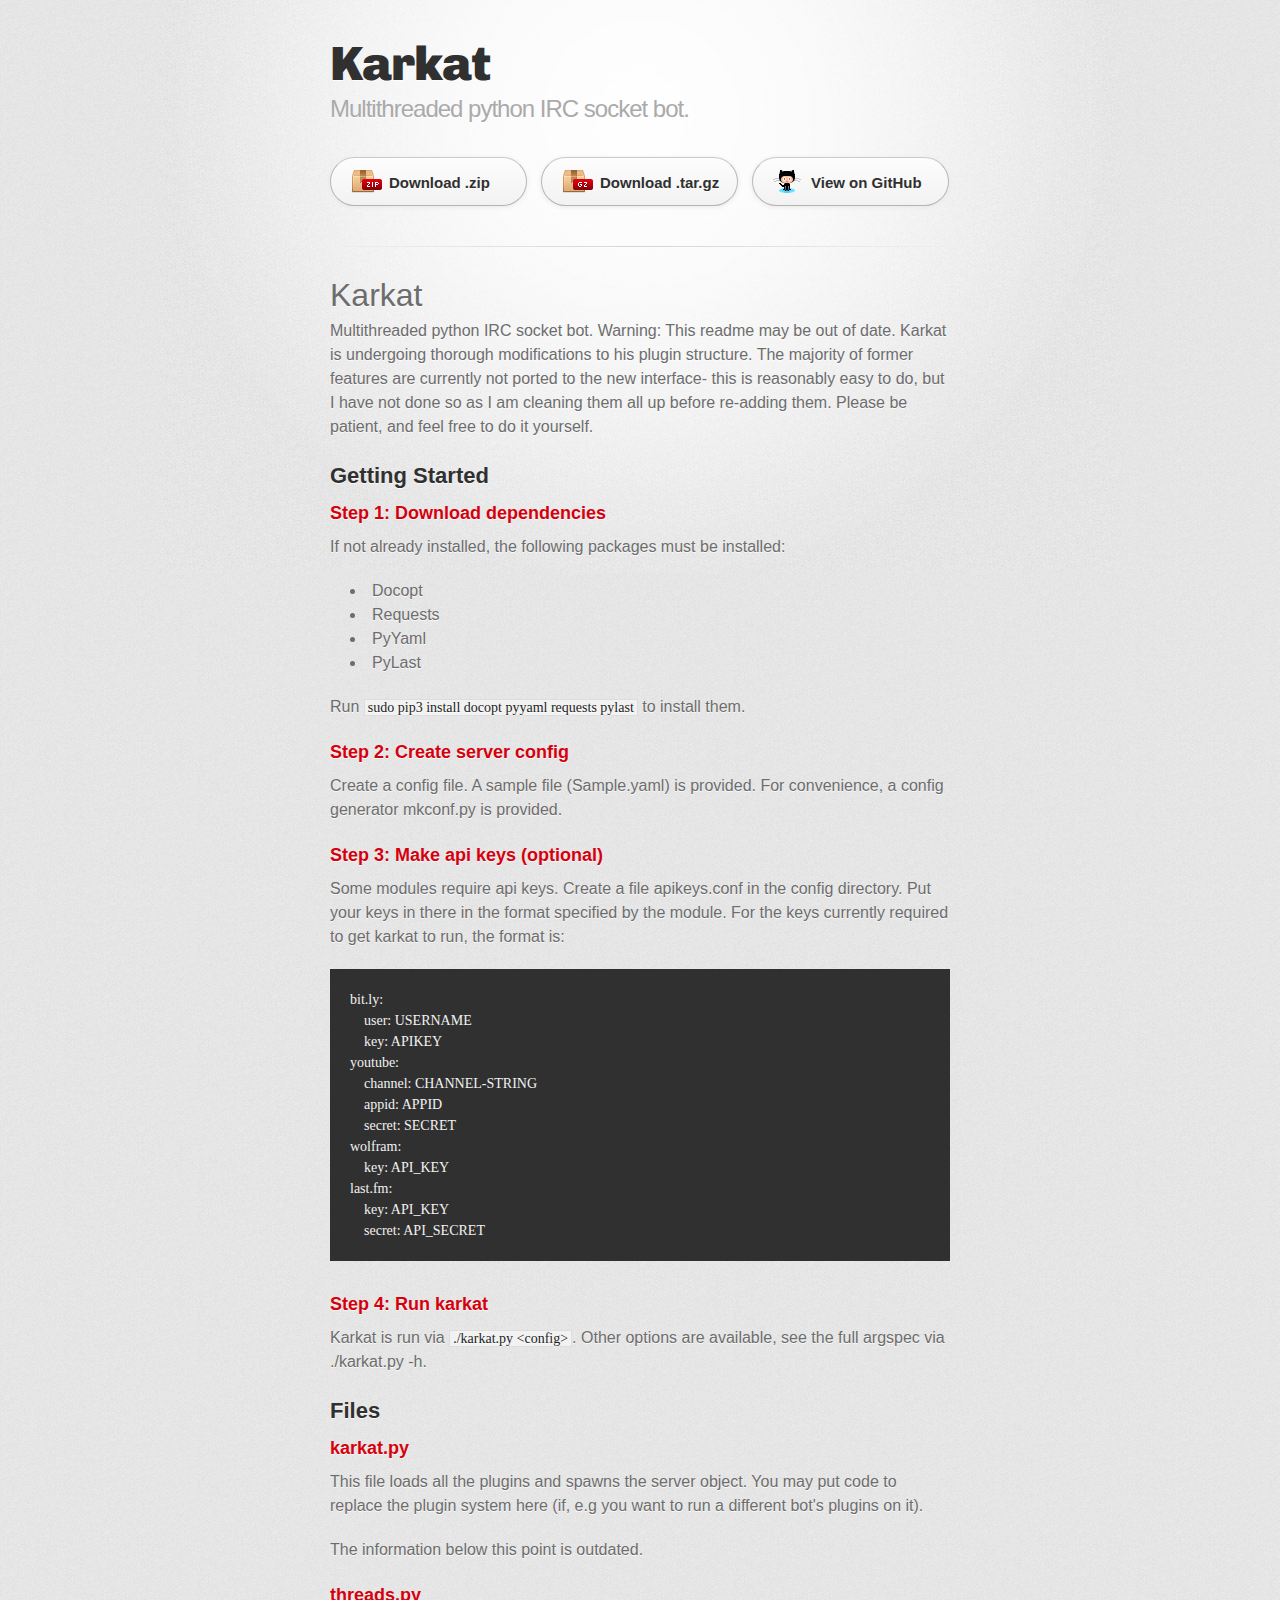
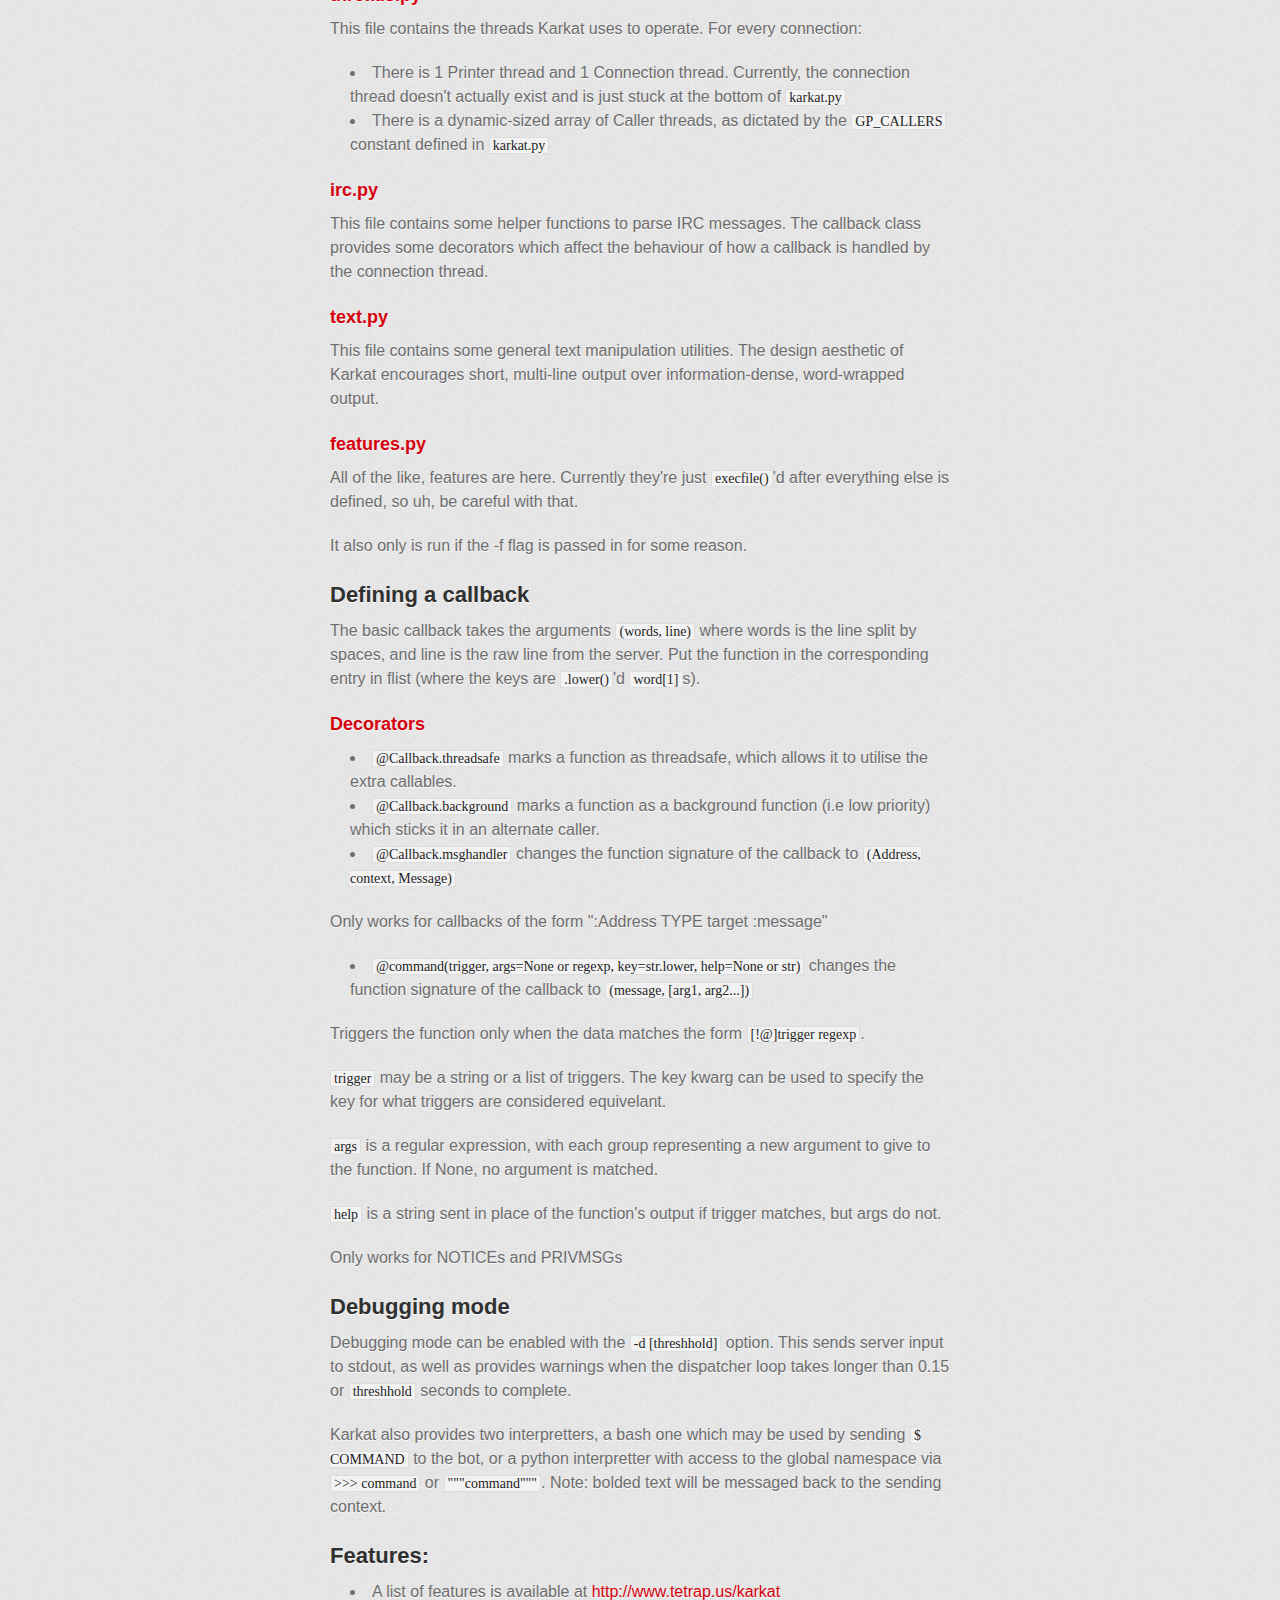
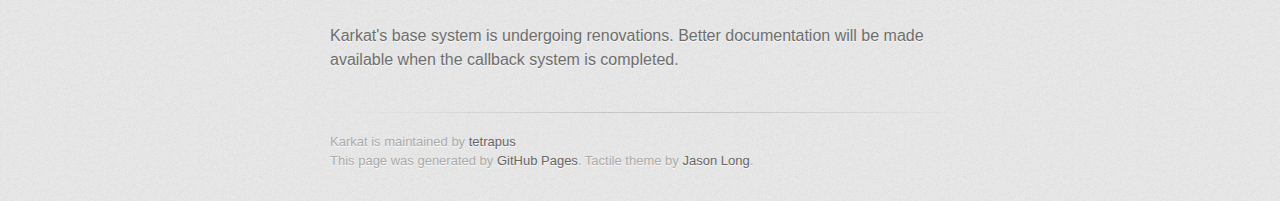
<file: index.html>
<!DOCTYPE html>
<html>
  <head>
    <meta charset='utf-8'>
    <meta http-equiv="X-UA-Compatible" content="chrome=1">
    <link href='https://fonts.googleapis.com/css?family=Chivo:900' rel='stylesheet' type='text/css'>
    <link rel="stylesheet" type="text/css" href="stylesheets/stylesheet.css" media="screen" />
    <link rel="stylesheet" type="text/css" href="stylesheets/pygment_trac.css" media="screen" />
    <link rel="stylesheet" type="text/css" href="stylesheets/print.css" media="print" />
    <!--[if lt IE 9]>
    <script src="//html5shiv.googlecode.com/svn/trunk/html5.js"></script>
    <![endif]-->
    <title>Karkat by tetrapus</title>
  </head>

  <body>
    <div id="container">
      <div class="inner">

        <header>
          <h1>Karkat</h1>
          <h2>Multithreaded python IRC socket bot.</h2>
        </header>

        <section id="downloads" class="clearfix">
          <a href="https://github.com/tetrapus/Karkat/zipball/master" id="download-zip" class="button"><span>Download .zip</span></a>
          <a href="https://github.com/tetrapus/Karkat/tarball/master" id="download-tar-gz" class="button"><span>Download .tar.gz</span></a>
          <a href="https://github.com/tetrapus/Karkat" id="view-on-github" class="button"><span>View on GitHub</span></a>
        </section>

        <hr>

        <section id="main_content">
          <h1>
<a name="karkat" class="anchor" href="#karkat"><span class="octicon octicon-link"></span></a>Karkat</h1>

<p>Multithreaded python IRC socket bot.
Warning: This readme may be out of date. Karkat is undergoing thorough modifications to his plugin structure. The majority of former features are currently not ported to the new interface- this is reasonably easy to do, but I have not done so as I am cleaning them all up before re-adding them. Please be patient, and feel free to do it yourself.</p>

<h2>
<a name="getting-started" class="anchor" href="#getting-started"><span class="octicon octicon-link"></span></a>Getting Started</h2>

<h3>
<a name="step-1-download-dependencies" class="anchor" href="#step-1-download-dependencies"><span class="octicon octicon-link"></span></a>Step 1: Download dependencies</h3>

<p>If not already installed, the following packages must be installed:</p>

<ul>
<li>Docopt</li>
<li>Requests</li>
<li>PyYaml</li>
<li>PyLast</li>
</ul><p>Run <code>sudo pip3 install docopt pyyaml requests pylast</code> to install them.</p>

<h3>
<a name="step-2-create-server-config" class="anchor" href="#step-2-create-server-config"><span class="octicon octicon-link"></span></a>Step 2: Create server config</h3>

<p>Create a config file. A sample file (Sample.yaml) is provided. For convenience, a config generator mkconf.py is provided.</p>

<h3>
<a name="step-3-make-api-keys-optional" class="anchor" href="#step-3-make-api-keys-optional"><span class="octicon octicon-link"></span></a>Step 3: Make api keys (optional)</h3>

<p>Some modules require api keys. Create a file apikeys.conf in the config directory. Put your keys in there in the format specified by the module.
For the keys currently required to get karkat to run, the format is:</p>

<pre><code>bit.ly:
    user: USERNAME
    key: APIKEY
youtube:
    channel: CHANNEL-STRING
    appid: APPID
    secret: SECRET
wolfram:
    key: API_KEY
last.fm:
    key: API_KEY
    secret: API_SECRET
</code></pre>

<h3>
<a name="step-4-run-karkat" class="anchor" href="#step-4-run-karkat"><span class="octicon octicon-link"></span></a>Step 4: Run karkat</h3>

<p>Karkat is run via <code>./karkat.py &lt;config&gt;</code>. Other options are available, see the full argspec via ./karkat.py -h.</p>

<h2>
<a name="files" class="anchor" href="#files"><span class="octicon octicon-link"></span></a>Files</h2>

<h3>
<a name="karkatpy" class="anchor" href="#karkatpy"><span class="octicon octicon-link"></span></a>karkat.py</h3>

<p>This file loads all the plugins and spawns the server object. You may put code to replace the plugin system here (if, e.g you want to run a different bot's plugins on it).</p>

<p>The information below this point is outdated.</p>

<h3>
<a name="threadspy" class="anchor" href="#threadspy"><span class="octicon octicon-link"></span></a>threads.py</h3>

<p>This file contains the threads Karkat uses to operate. For every connection:</p>

<ul>
<li>There is 1 Printer thread and 1 Connection thread. Currently, the connection thread doesn't actually exist and is just stuck at the bottom of <code>karkat.py</code>
</li>
<li>There is a dynamic-sized array of Caller threads, as dictated by the <code>GP_CALLERS</code> constant defined in <code>karkat.py</code>
</li>
</ul><h3>
<a name="ircpy" class="anchor" href="#ircpy"><span class="octicon octicon-link"></span></a>irc.py</h3>

<p>This file contains some helper functions to parse IRC messages. The callback class provides some decorators which affect the behaviour of how a callback is handled by the connection thread.</p>

<h3>
<a name="textpy" class="anchor" href="#textpy"><span class="octicon octicon-link"></span></a>text.py</h3>

<p>This file contains some general text manipulation utilities. The design aesthetic of Karkat encourages short, multi-line output over information-dense, word-wrapped output.</p>

<h3>
<a name="featurespy" class="anchor" href="#featurespy"><span class="octicon octicon-link"></span></a>features.py</h3>

<p>All of the like, features are here. Currently they're just <code>execfile()</code>'d after everything else is defined, so uh, be careful with that.</p>

<p>It also only is run if the -f flag is passed in for some reason.</p>

<h2>
<a name="defining-a-callback" class="anchor" href="#defining-a-callback"><span class="octicon octicon-link"></span></a>Defining a callback</h2>

<p>The basic callback takes the arguments <code>(words, line)</code> where words is the line split by spaces, and line is the raw line from the server. Put the function in the corresponding entry in flist (where the keys are <code>.lower()</code>'d <code>word[1]</code>s).</p>

<h3>
<a name="decorators" class="anchor" href="#decorators"><span class="octicon octicon-link"></span></a>Decorators</h3>

<ul>
<li>
<code>@Callback.threadsafe</code> 
marks a function as threadsafe, which allows it to utilise the extra callables.</li>
<li>
<code>@Callback.background</code>
marks a function as a background function (i.e low priority) which sticks it in an alternate caller.</li>
<li>
<code>@Callback.msghandler</code>
changes the function signature of the callback to <code>(Address, context, Message)</code>
</li>
</ul><p>Only works for callbacks of the form ":Address TYPE target :message" </p>

<ul>
<li>
<code>@command(trigger, args=None or regexp, key=str.lower, help=None or str)</code>
changes the function signature of the callback to <code>(message, [arg1, arg2...])</code>
</li>
</ul><p>Triggers the function only when the data matches the form <code>[!@]trigger regexp</code>.</p>

<p><code>trigger</code> may be a string or a list of triggers. The key kwarg can be used to specify the key for what triggers are considered equivelant.</p>

<p><code>args</code> is a regular expression, with each group representing a new argument to give to the function. If None, no argument is matched.</p>

<p><code>help</code> is a string sent in place of the function's output if trigger matches, but args do not.</p>

<p>Only works for NOTICEs and PRIVMSGs</p>

<h2>
<a name="debugging-mode" class="anchor" href="#debugging-mode"><span class="octicon octicon-link"></span></a>Debugging mode</h2>

<p>Debugging mode can be enabled with the <code>-d [threshhold]</code> option. This sends server input to stdout, as well as provides warnings when the dispatcher loop takes longer than 0.15 or <code>threshhold</code> seconds to complete.</p>

<p>Karkat also provides two interpretters, a bash one which may be used by sending <code>$ COMMAND</code> to the bot, or a python interpretter with access to the global namespace via <code>&gt;&gt;&gt; command</code> or <code>"""command"""</code>. Note: bolded text will be messaged back to the sending context.</p>

<h2>
<a name="features" class="anchor" href="#features"><span class="octicon octicon-link"></span></a>Features:</h2>

<ul>
<li>A list of features is available at <a href="http://www.tetrap.us/karkat">http://www.tetrap.us/karkat</a>
</li>
</ul><p>Karkat's base system is undergoing renovations. Better documentation will be made available when the callback system is completed.</p>
        </section>

        <footer>
          Karkat is maintained by <a href="https://github.com/tetrapus">tetrapus</a><br>
          This page was generated by <a href="http://pages.github.com">GitHub Pages</a>. Tactile theme by <a href="https://twitter.com/jasonlong">Jason Long</a>.
        </footer>

        
      </div>
    </div>
  </body>
</html>
</file>
<file: stylesheets/pygment_trac.css>
.highlight  { background: #ffffff; }
.highlight .c { color: #999988; font-style: italic } /* Comment */
.highlight .err { color: #a61717; background-color: #e3d2d2 } /* Error */
.highlight .k { font-weight: bold } /* Keyword */
.highlight .o { font-weight: bold } /* Operator */
.highlight .cm { color: #999988; font-style: italic } /* Comment.Multiline */
.highlight .cp { color: #999999; font-weight: bold } /* Comment.Preproc */
.highlight .c1 { color: #999988; font-style: italic } /* Comment.Single */
.highlight .cs { color: #999999; font-weight: bold; font-style: italic } /* Comment.Special */
.highlight .gd { color: #000000; background-color: #ffdddd } /* Generic.Deleted */
.highlight .gd .x { color: #000000; background-color: #ffaaaa } /* Generic.Deleted.Specific */
.highlight .ge { font-style: italic } /* Generic.Emph */
.highlight .gr { color: #aa0000 } /* Generic.Error */
.highlight .gh { color: #999999 } /* Generic.Heading */
.highlight .gi { color: #000000; background-color: #ddffdd } /* Generic.Inserted */
.highlight .gi .x { color: #000000; background-color: #aaffaa } /* Generic.Inserted.Specific */
.highlight .go { color: #888888 } /* Generic.Output */
.highlight .gp { color: #555555 } /* Generic.Prompt */
.highlight .gs { font-weight: bold } /* Generic.Strong */
.highlight .gu { color: #800080; font-weight: bold; } /* Generic.Subheading */
.highlight .gt { color: #aa0000 } /* Generic.Traceback */
.highlight .kc { font-weight: bold } /* Keyword.Constant */
.highlight .kd { font-weight: bold } /* Keyword.Declaration */
.highlight .kn { font-weight: bold } /* Keyword.Namespace */
.highlight .kp { font-weight: bold } /* Keyword.Pseudo */
.highlight .kr { font-weight: bold } /* Keyword.Reserved */
.highlight .kt { color: #445588; font-weight: bold } /* Keyword.Type */
.highlight .m { color: #009999 } /* Literal.Number */
.highlight .s { color: #d14 } /* Literal.String */
.highlight .na { color: #008080 } /* Name.Attribute */
.highlight .nb { color: #0086B3 } /* Name.Builtin */
.highlight .nc { color: #445588; font-weight: bold } /* Name.Class */
.highlight .no { color: #008080 } /* Name.Constant */
.highlight .ni { color: #800080 } /* Name.Entity */
.highlight .ne { color: #990000; font-weight: bold } /* Name.Exception */
.highlight .nf { color: #990000; font-weight: bold } /* Name.Function */
.highlight .nn { color: #555555 } /* Name.Namespace */
.highlight .nt { color: #000080 } /* Name.Tag */
.highlight .nv { color: #008080 } /* Name.Variable */
.highlight .ow { font-weight: bold } /* Operator.Word */
.highlight .w { color: #bbbbbb } /* Text.Whitespace */
.highlight .mf { color: #009999 } /* Literal.Number.Float */
.highlight .mh { color: #009999 } /* Literal.Number.Hex */
.highlight .mi { color: #009999 } /* Literal.Number.Integer */
.highlight .mo { color: #009999 } /* Literal.Number.Oct */
.highlight .sb { color: #d14 } /* Literal.String.Backtick */
.highlight .sc { color: #d14 } /* Literal.String.Char */
.highlight .sd { color: #d14 } /* Literal.String.Doc */
.highlight .s2 { color: #d14 } /* Literal.String.Double */
.highlight .se { color: #d14 } /* Literal.String.Escape */
.highlight .sh { color: #d14 } /* Literal.String.Heredoc */
.highlight .si { color: #d14 } /* Literal.String.Interpol */
.highlight .sx { color: #d14 } /* Literal.String.Other */
.highlight .sr { color: #009926 } /* Literal.String.Regex */
.highlight .s1 { color: #d14 } /* Literal.String.Single */
.highlight .ss { color: #990073 } /* Literal.String.Symbol */
.highlight .bp { color: #999999 } /* Name.Builtin.Pseudo */
.highlight .vc { color: #008080 } /* Name.Variable.Class */
.highlight .vg { color: #008080 } /* Name.Variable.Global */
.highlight .vi { color: #008080 } /* Name.Variable.Instance */
.highlight .il { color: #009999 } /* Literal.Number.Integer.Long */

.type-csharp .highlight .k { color: #0000FF }
.type-csharp .highlight .kt { color: #0000FF }
.type-csharp .highlight .nf { color: #000000; font-weight: normal }
.type-csharp .highlight .nc { color: #2B91AF }
.type-csharp .highlight .nn { color: #000000 }
.type-csharp .highlight .s { color: #A31515 }
.type-csharp .highlight .sc { color: #A31515 }
</file>
<file: stylesheets/print.css>
html, body, div, span, applet, object, iframe,
h1, h2, h3, h4, h5, h6, p, blockquote, pre,
a, abbr, acronym, address, big, cite, code,
del, dfn, em, img, ins, kbd, q, s, samp,
small, strike, strong, sub, sup, tt, var,
b, u, i, center,
dl, dt, dd, ol, ul, li,
fieldset, form, label, legend,
table, caption, tbody, tfoot, thead, tr, th, td,
article, aside, canvas, details, embed, 
figure, figcaption, footer, header, hgroup, 
menu, nav, output, ruby, section, summary,
time, mark, audio, video {
  margin: 0;
  padding: 0;
  border: 0;
  font-size: 100%;
  font: inherit;
  vertical-align: baseline;
}
/* HTML5 display-role reset for older browsers */
article, aside, details, figcaption, figure, 
footer, header, hgroup, menu, nav, section {
  display: block;
}
body {
  line-height: 1;
}
ol, ul {
  list-style: none;
}
blockquote, q {
  quotes: none;
}
blockquote:before, blockquote:after,
q:before, q:after {
  content: '';
  content: none;
}
table {
  border-collapse: collapse;
  border-spacing: 0;
}
body {
  font-size: 13px;
  line-height: 1.5; 
  font-family: 'Helvetica Neue', Helvetica, Arial, serif;
  color: #000;
}

a {
  color: #d5000d;
  font-weight: bold;
}

header {
  padding-top: 35px;
  padding-bottom: 10px;
}

header h1 {
  font-weight: bold;
  letter-spacing: -1px;
  font-size: 48px;
  color: #303030;
  line-height: 1.2;
}

header h2 {
  letter-spacing: -1px;
  font-size: 24px;
  color: #aaa;
  font-weight: normal;
  line-height: 1.3;
}
#downloads {
  display: none;
}
#main_content {
  padding-top: 20px;
}

code, pre {
  font-family: Monaco, "Bitstream Vera Sans Mono", "Lucida Console", Terminal;
  color: #222;
  margin-bottom: 30px;
  font-size: 12px;
}

code {
  padding: 0 3px;
}

pre {
  border: solid 1px #ddd;
  padding: 20px;
  overflow: auto;
}
pre code {
  padding: 0;
}

ul, ol, dl {
  margin-bottom: 20px;
}


/* COMMON STYLES */

table {
  width: 100%;
  border: 1px solid #ebebeb;
}

th {
  font-weight: 500;
}

td {
  border: 1px solid #ebebeb;
  text-align: center; 
  font-weight: 300;
}

form {
  background: #f2f2f2;
  padding: 20px;
  
}


/* GENERAL ELEMENT TYPE STYLES */

h1 {
  font-size: 2.8em;
} 

h2 {
  font-size: 22px;
  font-weight: bold;
  color: #303030;
  margin-bottom: 8px;
} 

h3 {
  color: #d5000d;
  font-size: 18px;
  font-weight: bold;
  margin-bottom: 8px;
} 
 
h4 {
  font-size: 16px;
  color: #303030;
  font-weight: bold;
} 

h5 {
  font-size: 1em;
  color: #303030;
} 

h6 {
  font-size: .8em;
  color: #303030;
} 

p {
  font-weight: 300;
  margin-bottom: 20px;
}
 
a {
  text-decoration: none;
}

p a {
  font-weight: 400;
}

blockquote {
  font-size: 1.6em;
  border-left: 10px solid #e9e9e9;
  margin-bottom: 20px;
  padding: 0 0 0 30px;
}

ul li {
  list-style: disc inside;
  padding-left: 20px;
}

ol li {
  list-style: decimal inside;
  padding-left: 3px;
}

dl dd {
  font-style: italic;
  font-weight: 100;
}

footer {
  margin-top: 40px;
  padding-top: 20px;
  padding-bottom: 30px;
  font-size: 13px;
  color: #aaa;
}

footer a {
  color: #666;
}

/* MISC */
.clearfix:after {
  clear: both;
  content: '.';
  display: block;
  visibility: hidden;
  height: 0;
}

.clearfix {display: inline-block;}
* html .clearfix {height: 1%;}
.clearfix {display: block;}
</file>
<file: stylesheets/stylesheet.css>
/* http://meyerweb.com/eric/tools/css/reset/ 
   v2.0 | 20110126
   License: none (public domain)
*/
html, body, div, span, applet, object, iframe,
h1, h2, h3, h4, h5, h6, p, blockquote, pre,
a, abbr, acronym, address, big, cite, code,
del, dfn, em, img, ins, kbd, q, s, samp,
small, strike, strong, sub, sup, tt, var,
b, u, i, center,
dl, dt, dd, ol, ul, li,
fieldset, form, label, legend,
table, caption, tbody, tfoot, thead, tr, th, td,
article, aside, canvas, details, embed, 
figure, figcaption, footer, header, hgroup, 
menu, nav, output, ruby, section, summary,
time, mark, audio, video {
	margin: 0;
	padding: 0;
	border: 0;
	font-size: 100%;
	font: inherit;
	vertical-align: baseline;
}
/* HTML5 display-role reset for older browsers */
article, aside, details, figcaption, figure, 
footer, header, hgroup, menu, nav, section {
	display: block;
}
body {
	line-height: 1;
}
ol, ul {
	list-style: none;
}
blockquote, q {
	quotes: none;
}
blockquote:before, blockquote:after,
q:before, q:after {
	content: '';
	content: none;
}
table {
	border-collapse: collapse;
	border-spacing: 0;
}

/* LAYOUT STYLES */
body {
  font-size: 1em;
  line-height: 1.5; 
  background: #e7e7e7 url(../images/body-bg.png) 0 0 repeat;
  font-family: 'Helvetica Neue', Helvetica, Arial, serif;
  text-shadow: 0 1px 0 rgba(255, 255, 255, 0.8);
  color: #6d6d6d;
}

a {
  color: #d5000d;
}
a:hover {
  color: #c5000c;
}

header {
  padding-top: 35px;
  padding-bottom: 25px;
}

header h1 {
  font-family: 'Chivo', 'Helvetica Neue', Helvetica, Arial, serif; font-weight: 900;
  letter-spacing: -1px;
  font-size: 48px;
  color: #303030;
  line-height: 1.2;
}

header h2 {
  letter-spacing: -1px;
  font-size: 24px;
  color: #aaa;
  font-weight: normal;
  line-height: 1.3;
}

#container {
  background: transparent url(../images/highlight-bg.jpg) 50% 0 no-repeat;
  min-height: 595px;
}

.inner {
  width: 620px;
  margin: 0 auto;
}

#container .inner img {
  max-width: 100%;
}

#downloads {
  margin-bottom: 40px;
}

a.button {
  -moz-border-radius: 30px;
  -webkit-border-radius: 30px;                     
  border-radius: 30px;
  border-top: solid 1px #cbcbcb;
  border-left: solid 1px #b7b7b7;
  border-right: solid 1px #b7b7b7;
  border-bottom: solid 1px #b3b3b3;
  color: #303030;
  line-height: 25px;
  font-weight: bold;
  font-size: 15px;
  padding: 12px 8px 12px 8px;
  display: block;
  float: left;
  width: 179px;
  margin-right: 14px;  
  background: #fdfdfd; /* Old browsers */
  background: -moz-linear-gradient(top,  #fdfdfd 0%, #f2f2f2 100%); /* FF3.6+ */
  background: -webkit-gradient(linear, left top, left bottom, color-stop(0%,#fdfdfd), color-stop(100%,#f2f2f2)); /* Chrome,Safari4+ */
  background: -webkit-linear-gradient(top,  #fdfdfd 0%,#f2f2f2 100%); /* Chrome10+,Safari5.1+ */
  background: -o-linear-gradient(top,  #fdfdfd 0%,#f2f2f2 100%); /* Opera 11.10+ */
  background: -ms-linear-gradient(top,  #fdfdfd 0%,#f2f2f2 100%); /* IE10+ */
  background: linear-gradient(top,  #fdfdfd 0%,#f2f2f2 100%); /* W3C */
  filter: progid:DXImageTransform.Microsoft.gradient( startColorstr='#fdfdfd', endColorstr='#f2f2f2',GradientType=0 ); /* IE6-9 */
  -webkit-box-shadow: 10px 10px 5px #888;
  -moz-box-shadow: 10px 10px 5px #888;
  box-shadow: 0px 1px 5px #e8e8e8;
}
a.button:hover {
  border-top: solid 1px #b7b7b7;
  border-left: solid 1px #b3b3b3;
  border-right: solid 1px #b3b3b3;
  border-bottom: solid 1px #b3b3b3;
  background: #fafafa; /* Old browsers */
  background: -moz-linear-gradient(top,  #fdfdfd 0%, #f6f6f6 100%); /* FF3.6+ */
  background: -webkit-gradient(linear, left top, left bottom, color-stop(0%,#fdfdfd), color-stop(100%,#f6f6f6)); /* Chrome,Safari4+ */
  background: -webkit-linear-gradient(top,  #fdfdfd 0%,#f6f6f6 100%); /* Chrome10+,Safari5.1+ */
  background: -o-linear-gradient(top,  #fdfdfd 0%,#f6f6f6 100%); /* Opera 11.10+ */
  background: -ms-linear-gradient(top,  #fdfdfd 0%,#f6f6f6 100%); /* IE10+ */
  background: linear-gradient(top,  #fdfdfd 0%,#f6f6f6, 100%); /* W3C */
  filter: progid:DXImageTransform.Microsoft.gradient( startColorstr='#fdfdfd', endColorstr='#f6f6f6',GradientType=0 ); /* IE6-9 */
}

a.button span {
  padding-left: 50px;
  display: block;
  height: 23px;
}

#download-zip span {
  background: transparent url(../images/zip-icon.png) 12px 50% no-repeat;
}
#download-tar-gz span {
  background: transparent url(../images/tar-gz-icon.png) 12px 50% no-repeat;
}
#view-on-github span {
  background: transparent url(../images/octocat-icon.png) 12px 50% no-repeat;
}
#view-on-github {
  margin-right: 0;
}

code, pre {
  font-family: Monaco, "Bitstream Vera Sans Mono", "Lucida Console", Terminal;
  color: #222;
  margin-bottom: 30px;
  font-size: 14px;
}

code {
  background-color: #f2f2f2;
  border: solid 1px #ddd;
  padding: 0 3px;
}

pre {
  padding: 20px;
  background: #303030;
  color: #f2f2f2;
  text-shadow: none;
  overflow: auto;
}
pre code {
  color: #f2f2f2;
  background-color: #303030;
  border: none;
  padding: 0;
}

ul, ol, dl {
  margin-bottom: 20px;
}


/* COMMON STYLES */

hr {
  height: 1px;
  line-height: 1px;
  margin-top: 1em;
  padding-bottom: 1em;
  border: none;
  background: transparent url('../images/hr.png') 50% 0 no-repeat;
}

strong {
  font-weight: bold;
}

em {
  font-style: italic;
}

table {
  width: 100%;
  border: 1px solid #ebebeb;
}

th {
  font-weight: 500;
}

td {
  border: 1px solid #ebebeb;
  text-align: center; 
  font-weight: 300;
}

form {
  background: #f2f2f2;
  padding: 20px;
  
}


/* GENERAL ELEMENT TYPE STYLES */

h1 {
  font-size: 32px;
} 

h2 {
  font-size: 22px;
  font-weight: bold;
  color: #303030;
  margin-bottom: 8px;
} 

h3 {
  color: #d5000d;
  font-size: 18px;
  font-weight: bold;
  margin-bottom: 8px;
} 
 
h4 {
  font-size: 16px;
  color: #303030;
  font-weight: bold;
} 

h5 {
  font-size: 1em;
  color: #303030;
} 

h6 {
  font-size: .8em;
  color: #303030;
} 

p {
  font-weight: 300;
  margin-bottom: 20px;
}
 
a {
  text-decoration: none;
}

p a {
  font-weight: 400;
}

blockquote {
  font-size: 1.6em;
  border-left: 10px solid #e9e9e9;
  margin-bottom: 20px;
  padding: 0 0 0 30px;
}

ul li {
  list-style: disc inside;
  padding-left: 20px;
}

ol li {
  list-style: decimal inside;
  padding-left: 3px;
}

dl dt {
  color: #303030;
}

footer {
  background: transparent url('../images/hr.png') 0 0 no-repeat;
  margin-top: 40px;
  padding-top: 20px;
  padding-bottom: 30px;
  font-size: 13px;
  color: #aaa;
}

footer a {
  color: #666;
}
footer a:hover {
  color: #444;
}

/* MISC */
.clearfix:after {
  clear: both;
  content: '.';
  display: block;
  visibility: hidden;
  height: 0;
}

.clearfix {display: inline-block;}
* html .clearfix {height: 1%;}
.clearfix {display: block;}

/* #Media Queries
================================================== */

/* Smaller than standard 960 (devices and browsers) */
@media only screen and (max-width: 959px) {}

/* Tablet Portrait size to standard 960 (devices and browsers) */
@media only screen and (min-width: 768px) and (max-width: 959px) {}

/* All Mobile Sizes (devices and browser) */
@media only screen and (max-width: 767px) {
  header {
    padding-top: 10px;
    padding-bottom: 10px;
  }
  #downloads {
    margin-bottom: 25px;
  }
  #download-zip, #download-tar-gz {
    display: none;
  }
  .inner {
    width: 94%;
    margin: 0 auto;
  }
}

/* Mobile Landscape Size to Tablet Portrait (devices and browsers) */
@media only screen and (min-width: 480px) and (max-width: 767px) {}

/* Mobile Portrait Size to Mobile Landscape Size (devices and browsers) */
@media only screen and (max-width: 479px) {}
</file>
